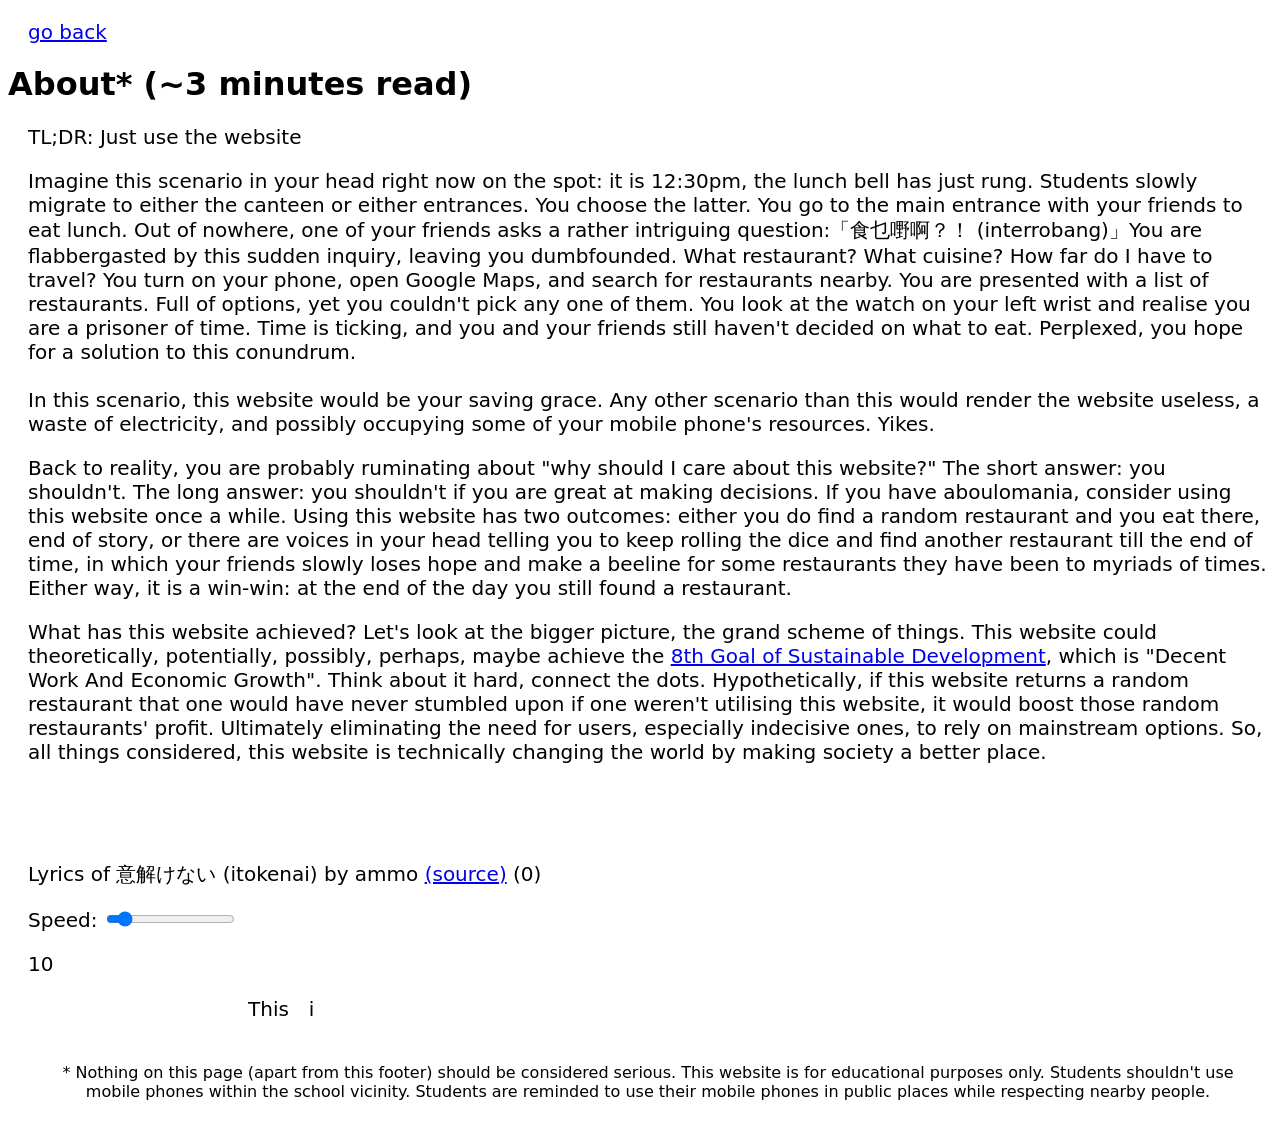
<file: about.html>
<!DOCTYPE html>
<html lang="en">
<head>
    <meta charset="UTF-8">
    <script src="./about.js" defer></script>
    <meta name="viewport" content="width=device-width, initial-scale=1.0">
    <title>About - 食乜嘢啊?! Demo</title>
    <style>
        body {
            padding: 0px;
            height: 100%;
            width: 100%;



            font-family: system-ui, -apple-system, BlinkMacSystemFont, 'Segoe UI', Roboto, Oxygen, Ubuntu, Cantarell, 'Open Sans', 'Helvetica Neue', sans-serif;
        }
        p{
            font-size: 20px;
            margin:20px
            
        }


        

        footer {
    
            bottom: 0;

            text-align: center;
            margin: 40px;
            font-size: 16px;
        }


    </style>
</head>
<body>
    <p><a href="./index.html">go back</a></p>
    <h1>About* (~3 minutes read)</h1>
    <p>TL;DR: Just use the website</p>
    <p>Imagine this scenario in your head right now on the spot: it is 12:30pm, the lunch bell has just rung. Students slowly migrate to either the canteen or either entrances. You choose the latter. You go to the main entrance with your friends to eat lunch. Out of nowhere, one of your friends asks a rather intriguing question:「食乜嘢啊？！ (interrobang)」You are flabbergasted by this sudden inquiry, leaving you dumbfounded. What restaurant? What cuisine? How far do I have to travel? You turn on your phone, open Google Maps, and search for restaurants nearby. You are presented with a list of restaurants. Full of options, yet you couldn't pick any one of them. You look at the watch on your left wrist and realise you are a prisoner of time. Time is ticking, and you and your friends still haven't decided on what to eat. Perplexed, you hope for a solution to this conundrum. <br><br> In this scenario, this website would be your saving grace. Any other scenario than this would render the website useless, a waste of electricity, and possibly occupying some of your mobile phone's resources. Yikes.</p>
    <p>Back to reality, you are probably ruminating about "why should I care about this website?" The short answer: you shouldn't. The long answer: you shouldn't if you are great at making decisions. If you have aboulomania, consider using this website once a while. Using this website has two outcomes: either you do find a random restaurant and you eat there, end of story, or there are voices in your head telling you to keep rolling the dice and find another restaurant till the end of time, in which your friends slowly loses hope and make a beeline for some restaurants they have been to myriads of times. Either way, it is a win-win: at the end of the day you still found a restaurant.</p>
    <p>What has this website achieved? Let's look at the bigger picture, the grand scheme of things. This website could theoretically, potentially, possibly, perhaps, maybe achieve the <a href="https://sdgs.un.org/goals/goal8" target="_blank">8th Goal of Sustainable Development</a>, which is "Decent Work And Economic Growth". Think about it hard, connect the dots. Hypothetically, if this website returns a random restaurant that one would have never stumbled upon if one weren't utilising this website, it would boost those random restaurants' profit. Ultimately eliminating the need for users, especially indecisive ones, to rely on mainstream options. So, all things considered, this website is technically changing the world by making society a better place.</p>
    <br>
    <br>
    <br>
    <p>Lyrics of 意解けない (itokenai) by ammo <a href="https://www.uta-net.com/song/357041/" target="_blank">(source)</a> <nomeaning id="counter"></nomeaning></p>
    <p>Speed: <input type="range" id="speed" min="0" max="100" value="10"/></p><p id="curspeed"></p>
    <p id="lyrics" ></p>
    <footer>* Nothing on this page (apart from this footer) should be considered serious. This website is for educational purposes only. Students shouldn't use mobile phones within the school vicinity. Students are reminded to use their mobile phones in public places while respecting nearby people.</footer>
</body>
</html>
</file>
